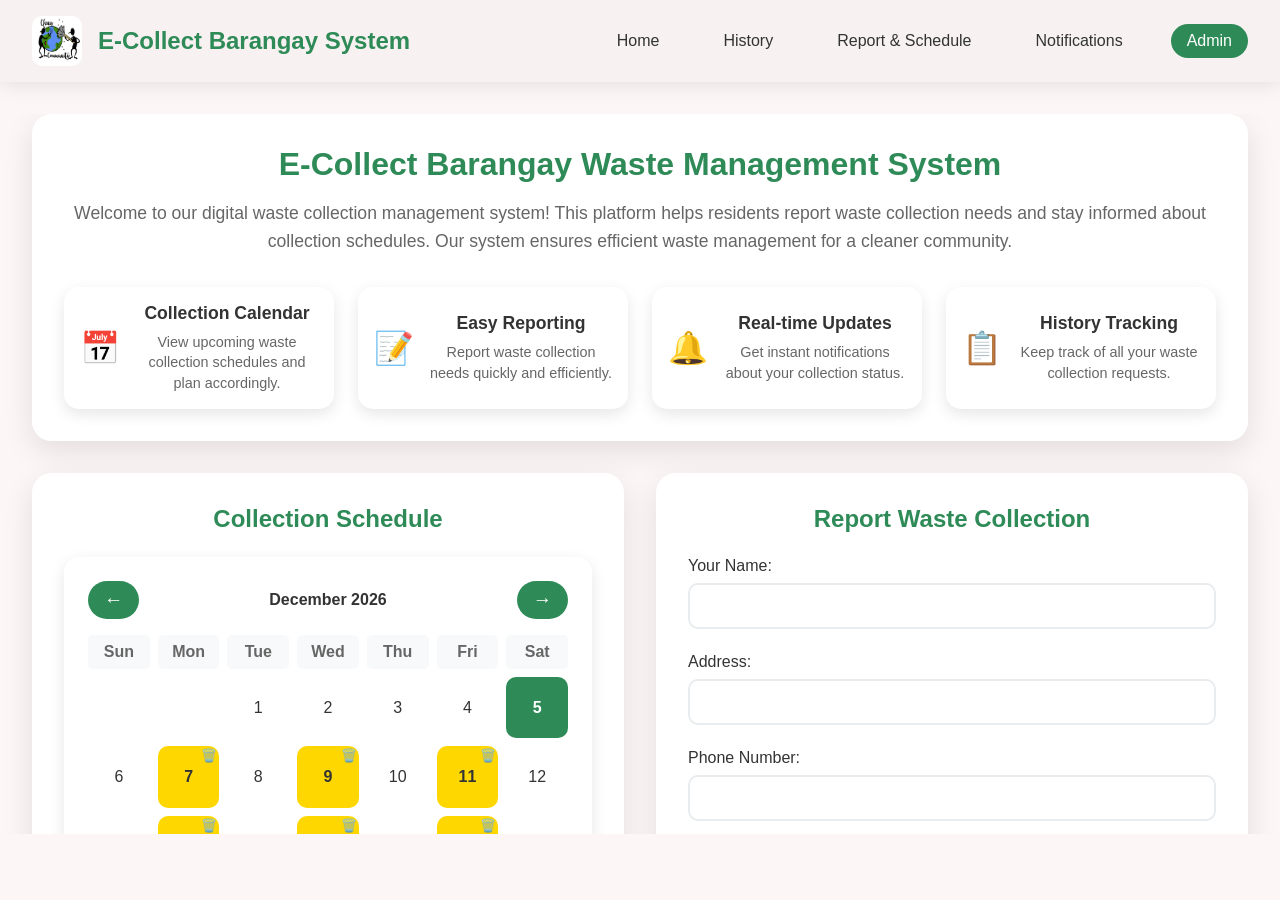
<file: index.html>
<!DOCTYPE html>
<html lang="en">
<head>
    <meta charset="UTF-8">
    <meta name="viewport" content="width=device-width, initial-scale=1.0">
    <title>E-Collect Barangay System</title>
    <link rel="stylesheet" href="style.css">
    <link rel="icon" type="image/x-icon" href="logo.webp">
</head>
<body>
    
    <nav class="navbar">
        <div class="nav-brand">
            <img src="logo.webp" alt="E-Collect Logo">
            <h1>E-Collect Barangay System</h1>
        </div>
        <div class="nav-links">
            <a href="#" onclick="showSection('main')"> Home</a>
            <a href="#" onclick="showSection('history')" id="navHistory"> History</a>
            <a href="#report" onclick="showSection('main'); setTimeout(()=>document.querySelector('.report-section')?.scrollIntoView({behavior:'smooth'}),0)"> Report & Schedule</a>
            <a href="#" onclick="showSection('notifications')"> Notifications</a>
            <a href="admin-dashboard.html" class="admin-link"> Admin</a>
        </div>
    </nav>


    <div class="main-container">
        
        <div class="system-description">
            <h2>E-Collect Barangay Waste Management System</h2>
            <p>Welcome to our digital waste collection management system! This platform helps residents report waste collection needs and stay informed about collection schedules. Our system ensures efficient waste management for a cleaner community.</p>
            
            <div class="description-features">
                <div class="feature-item">
                    <span class="feature-icon">📅</span>
                    <div>
                        <h4>Collection Calendar</h4>
                        <p>View upcoming waste collection schedules and plan accordingly.</p>
                    </div>
                </div>
                <div class="feature-item">
                    <span class="feature-icon">📝</span>
                    <div>
                        <h4>Easy Reporting</h4>
                        <p>Report waste collection needs quickly and efficiently.</p>
                    </div>
                </div>
                <div class="feature-item">
                    <span class="feature-icon">🔔</span>
                    <div>
                        <h4>Real-time Updates</h4>
                        <p>Get instant notifications about your collection status.</p>
                    </div>
                </div>
                <div class="feature-item">
                    <span class="feature-icon">📋</span>
                    <div>
                        <h4>History Tracking</h4>
                        <p>Keep track of all your waste collection requests.</p>
                    </div>
                </div>
            </div>
        </div>


        <div class="main-grid">
            
            <div class="calendar-section">
                <h3> Collection Schedule</h3>
                <div class="calendar-container">
                    <div class="calendar-header">
                        <button onclick="previousMonth()">←</button>
                        <h4 id="currentMonth"></h4>
                        <button onclick="nextMonth()">→</button>
                    </div>
                    <div class="calendar-grid" id="calendarGrid">
                        
                    </div>
                </div>
                <div class="schedule-info">
                    <h4> Upcoming Collections</h4>
                    <div id="upcomingCollections">
                       
                    </div>
                </div>
            </div>

       
            <div class="report-section">
                <h3> Report Waste Collection</h3>
                <div class="report-form">
                    <form id="wasteReportForm">
                        <div class="form-group">
                            <label for="residentName">Your Name:</label>
                            <input type="text" id="residentName" required>
                        </div>
                        <div class="form-group">
                            <label for="residentAddress">Address:</label>
                            <input type="text" id="residentAddress" required>
                        </div>
                        <div class="form-group">
                            <label for="residentPhone">Phone Number:</label>
                            <input type="tel" id="residentPhone" required>
                        </div>
                        <div class="form-group">
                            <label for="wasteType">Waste Type:</label>
                            <select id="wasteType" required>
                                <option value="">Select waste type</option>
                                <option value="biodegradable">Biodegradable</option>
                                <option value="non-biodegradable">Non-biodegradable</option>
                                <option value="recyclable">Recyclable</option>
                                <option value="hazardous">Hazardous</option>
                            </select>
                        </div>
                        <div class="form-group">
                            <label for="wasteDescription">Description:</label>
                            <textarea id="wasteDescription" rows="3" placeholder="Describe the waste that needs collection..."></textarea>
                        </div>
                        <div class="form-group">
                            <label for="urgency">Urgency Level:</label>
                            <select id="urgency" required>
                                <option value="low">Low - Can wait for regular schedule</option>
                                <option value="medium">Medium - Needs collection soon</option>
                                <option value="high">High - Urgent collection needed</option>
                            </select>
                        </div>
                        <button type="submit" class="btn-primary">Submit Report</button>
                    </form>
                </div>
            </div>
        </div>

        
        <div id="history" class="content-section">
            <h2>📋 Collection History</h2>
            <div class="history-filters">
                <input type="text" id="historySearch" placeholder="Search by your name or address..." onkeyup="filterHistory()">
                <select id="historyFilter" onchange="filterHistory()">
                    <option value="all">All Reports</option>
                    <option value="pending">Pending</option>
                    <option value="scheduled">Scheduled</option>
                    <option value="completed">Completed</option>
                </select>
            </div>
            <div id="historyList" class="history-list">
            
            </div>
        </div>

        <div id="notifications" class="content-section">
            <h2>🔔 Notifications</h2>
            <div style="display:flex; gap: 0.5rem; margin-bottom: 1rem; flex-wrap: wrap;">
                <button class="btn-small btn-danger" onclick="clearAllNotifications()">Clear all</button>
            </div>
            <div id="notificationsList" class="history-list">
            </div>
        </div>
    </div>

    <div id="notificationContainer" class="notification-container"></div>

    <script src="auth.js"></script>
    <script src="script.js"></script>
</body>
</html>
</file>
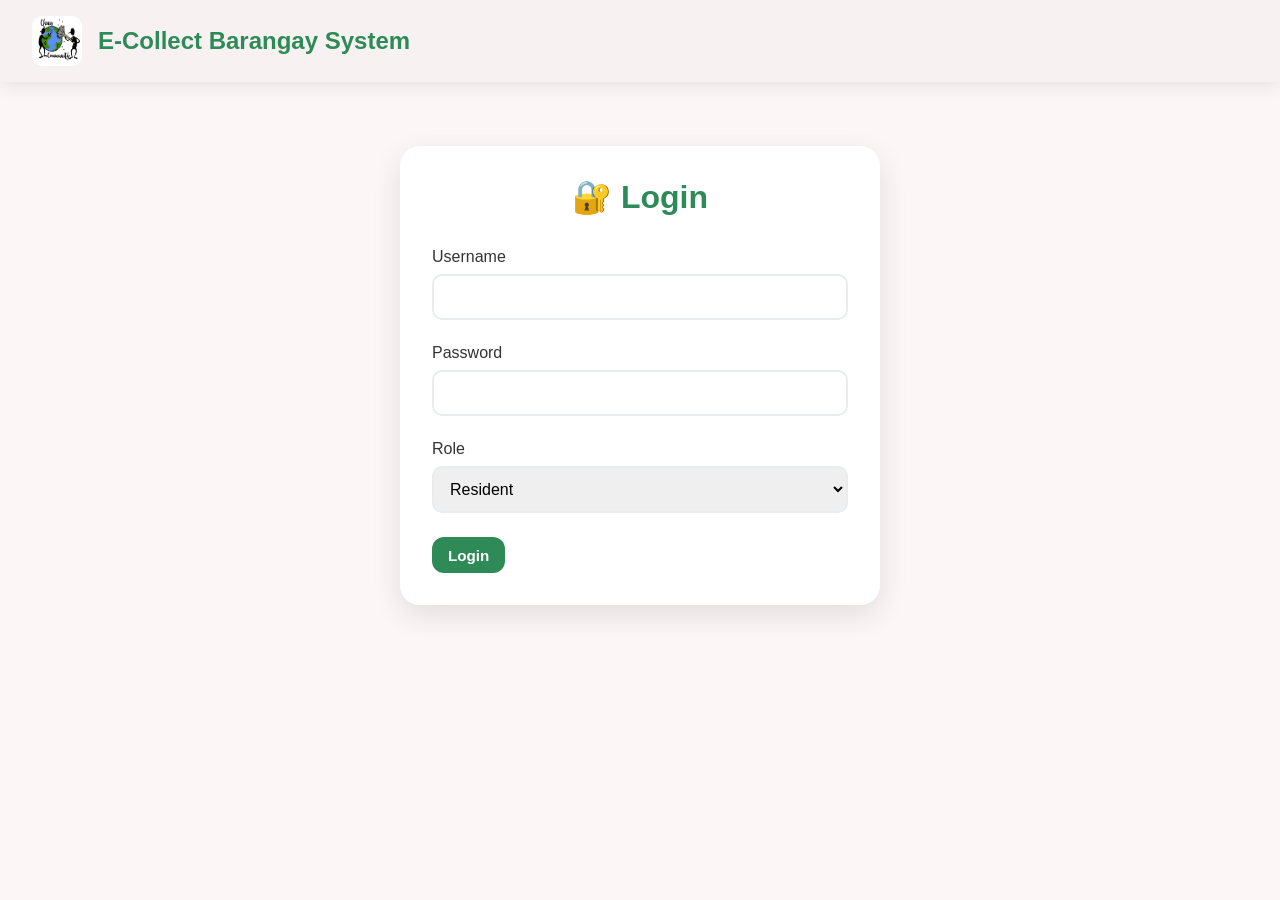
<file: admin-dashboard.html>
<!DOCTYPE html>
<html lang="en">
<head>
    <meta charset="UTF-8">
    <meta name="viewport" content="width=device-width, initial-scale=1.0">
    <title>E-Collect Admin Dashboard</title>
    <link rel="stylesheet" href="style.css">
    <link rel="icon" type="image/x-icon" href="logo.webp">
</head>
<body>
  
    <div class="admin-layout">
        
        <nav class="admin-sidebar" id="adminSidebar">
            <div class="admin-nav-brand">
                <img src="logo.webp" alt="E-Collect Logo">
                <h1>Admin Dashboard</h1>
                <button class="mobile-menu-toggle" onclick="toggleMobileMenu()">☰</button>
            </div>
            <div class="admin-nav-links" id="adminNavLinks">
                <a href="#" onclick="showAdminSection('dashboard')" class="active"> Dashboard</a>
                <a href="#" onclick="showAdminSection('reports')"> Reports</a>
                <a href="#" onclick="showAdminSection('schedule')"> Schedule</a>
                <a href="#" onclick="showAdminSection('history')"> History</a>
                <a href="#" onclick="showAdminSection('collectors')"> Collectors Personnel</a>
                <a href="index.html" class="back-link">User Page</a>
            </div>
        </nav>

      
        <div class="admin-content">
        
        <div id="admin-dashboard" class="admin-section active">
            <h2>📊 Admin Dashboard</h2>
            
            
            <div class="stats-grid">
                <div class="stat-card">
                    <div class="stat-icon">📝</div>
                    <div class="stat-content">
                        <div class="stat-number" id="totalReports">0</div>
                        <div class="stat-label">Total Reports</div>
                    </div>
                </div>
                <div class="stat-card">
                    <div class="stat-icon">⏳</div>
                    <div class="stat-content">
                        <div class="stat-number" id="pendingReports">0</div>
                        <div class="stat-label">Pending Reports</div>
                    </div>
                </div>
                <div class="stat-card">
                    <div class="stat-icon">📅</div>
                    <div class="stat-content">
                        <div class="stat-number" id="scheduledCollections">0</div>
                        <div class="stat-label">Scheduled</div>
                    </div>
                </div>
                <div class="stat-card">
                    <div class="stat-icon">✅</div>
                    <div class="stat-content">
                        <div class="stat-number" id="completedCollections">0</div>
                        <div class="stat-label">Completed</div>
                    </div>
                </div>
            </div>

            
            <div class="activity-section">
                <h3>🔔 Recent Activity</h3>
                <div id="recentActivity" class="activity-list">
                  
                </div>
            </div>

            
            <div class="quick-actions">
                <h3>⚡ Quick Actions</h3>
                <div class="action-buttons">
                    <button class="btn-primary" onclick="showAdminSection('reports')">View All Reports</button>
                    <button class="btn-secondary" onclick="openScheduleModal()">Add Collection Schedule</button>
                    <button class="btn-warning" onclick="openNotificationModal()">Send Notification</button>
                </div>
            </div>
        </div>

        
        <div id="admin-reports" class="admin-section">
            <h2>📝 Waste Collection Reports</h2>
            
            <div class="section-controls">
                <input type="text" id="reportSearch" placeholder="Search reports..." onkeyup="filterReports()">
                <select id="reportFilter" onchange="filterReports()">
                    <option value="all">All Reports</option>
                    <option value="pending">Pending</option>
                    <option value="scheduled">Scheduled</option>
                    <option value="completed">Completed</option>
                </select>
                <button class="btn-primary" onclick="refreshReports()">Refresh</button>
            </div>

            <div id="reportsList" class="reports-list">
                
            </div>
        </div>

        
        <div id="admin-schedule" class="admin-section">
            <h2>📅 Collection Schedule</h2>
            
            <div class="section-controls">
                <button class="btn-primary" onclick="openScheduleModal()">Add Schedule</button>
                <button class="btn-secondary" onclick="refreshSchedule()">Refresh</button>
                <button class="btn-warning" onclick="deleteSchedulesByDate()">Delete by Date</button>
                <button class="btn-danger" onclick="bulkDeleteSchedules()">Delete All</button>
            
            </div>

            <div id="scheduleList" class="schedule-list">
                
            </div>
        </div>

        
        <div id="admin-history" class="admin-section">
            <h2>📋 Collection History</h2>
            
            <div class="section-controls">
                <input type="text" id="historySearch" placeholder="Search history..." onkeyup="filterHistory()">
                <select id="historyFilter" onchange="filterHistory()">
                    <option value="all">All Collections</option>
                    <option value="completed">Completed</option>
                    <option value="cancelled">Cancelled</option>
                </select>
                <button class="btn-primary" onclick="exportHistory()">Export History</button>
            </div>

            <div id="historyList" class="history-list">
               
            </div>
        </div>

        <!-- Collectors Section -->
        <div id="admin-collectors" class="admin-section">
            <h2>👷 Collectors Personnel</h2>
            <div class="reports-list">
                <div class="report-card"><div class="report-title">Jayvee</div></div>
                <div class="report-card"><div class="report-title">Rowen</div></div>
                <div class="report-card"><div class="report-title">Dan</div></div>
                <div class="report-card"><div class="report-title">Jesler</div></div>
                <div class="report-card"><div class="report-title">Elliajah</div></div>
            </div>
        </div>
    </div>

    <div id="scheduleModal" class="modal">
        <div class="modal-content">
            <span class="close" onclick="closeModal('scheduleModal')">&times;</span>
            <h2>📅 Add Collection Schedule</h2>
            <form id="scheduleForm">
                <div class="form-group">
                    <label for="scheduleDate">Collection Date:</label>
                    <input type="date" id="scheduleDate" required>
                </div>
                <div class="form-group">
                    <label for="scheduleTime">Collection Time:</label>
                    <input type="time" id="scheduleTime" required>
                </div>
                <div class="form-group">
                    <label for="scheduleType">Collection Type:</label>
                    <select id="scheduleType" required>
                        <option value="Regular Collection">Regular Collection</option>
                        <option value="Special Collection">Special Collection</option>
                        <option value="Emergency Collection">Emergency Collection</option>
                    </select>
                </div>
                <div class="form-group">
                    <label for="scheduleAreas">Areas to Cover:</label>
                    <textarea id="scheduleAreas" rows="3" placeholder="Enter areas separated by commas (e.g., Purok 1, Purok 2, Purok 3)"></textarea>
                </div>
                <div class="form-group">
                    <label for="scheduleNotes">Notes:</label>
                    <textarea id="scheduleNotes" rows="3" placeholder="Additional notes for the collection..."></textarea>
                </div>
                <button type="submit" class="btn-primary">Add Schedule</button>
            </form>
        </div>
    </div>

  
    <div id="notificationModal" class="modal">
        <div class="modal-content">
            <span class="close" onclick="closeModal('notificationModal')">&times;</span>
            <h2>📢 Send Notification</h2>
            <form id="notificationForm">
                <div class="form-group">
                    <label for="notificationTitle">Title:</label>
                    <input type="text" id="notificationTitle" required>
                </div>
                <div class="form-group">
                    <label for="notificationMessage">Message:</label>
                    <textarea id="notificationMessage" rows="4" required></textarea>
                </div>
                <div class="form-group">
                    <label for="notificationType">Type:</label>
                    <select id="notificationType" required>
                        <option value="info">Information</option>
                        <option value="warning">Warning</option>
                        <option value="success">Success</option>
                    </select>
                </div>
                <button type="submit" class="btn-primary">Send Notification</button>
            </form>
        </div>
    </div>

    
    <div id="scheduleReportModal" class="modal">
        <div class="modal-content">
            <span class="close" onclick="closeModal('scheduleReportModal')">&times;</span>
            <h2>📅 Schedule Collection</h2>
            <form id="scheduleReportForm">
                <input type="hidden" id="scheduleReportId">
                <div class="form-group">
                    <label for="collectorName">Collector Name:</label>
                    <select id="collectorName" required>
                        <option value="">Select collector</option>
                        <option value="Jayvee">Jayvee</option>
                        <option value="Rowen">Rowen</option>
                        <option value="Dan">Dan</option>
                        <option value="Jesler">Jesler</option>
                        <option value="Elliajah">Elliajah</option>
                    </select>
                </div>
                <div class="form-group">
                    <label for="scheduledDay">Scheduled Day (Current month/year):</label>
                    <input type="number" id="scheduledDay" min="1" max="31" placeholder="1-31" required>
                </div>
                <button type="submit" class="btn-primary">Schedule</button>
            </form>
        </div>
    </div>

    <!-- Report Details Modal -->
    <div id="reportDetailsModal" class="modal">
        <div class="modal-content">
            <span class="close" onclick="closeModal('reportDetailsModal')">&times;</span>
            <h2>📝 Report Details</h2>
            <div id="reportDetailsContent"></div>
        </div>
    </div>

        </div>
    </div>

    <!-- Notification Container -->
    <div id="adminNotificationContainer" class="notification-container"></div>

    <script src="auth.js"></script>
    <script>window.Auth && Auth.guardAdmin && Auth.guardAdmin();</script>
    <script src="admin-script.js"></script>
</body>
</html>
</file>
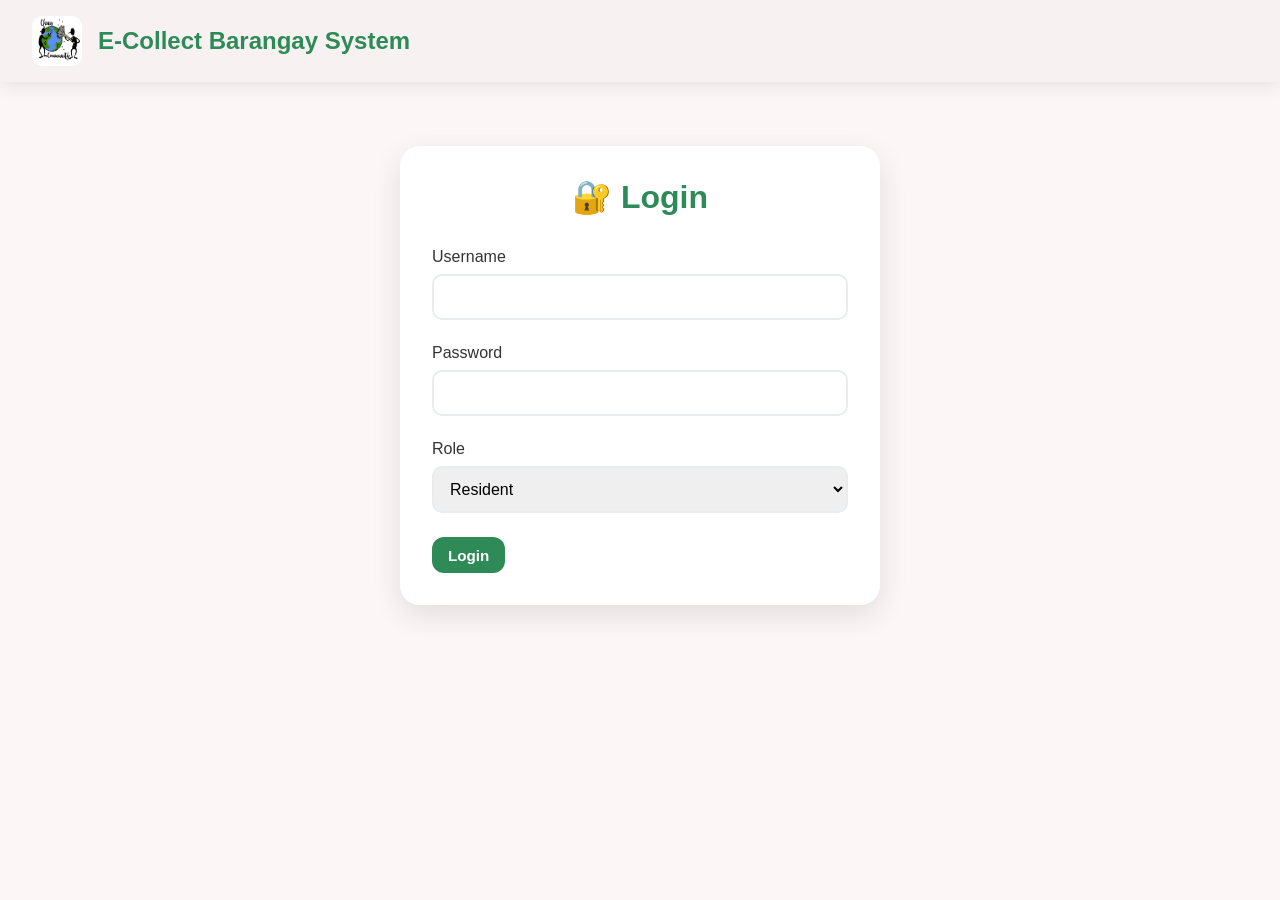
<file: login.html>
<!DOCTYPE html>
<html lang="en">
<head>
    <meta charset="UTF-8">
    <meta name="viewport" content="width=device-width, initial-scale=1.0">
    <title>E-Collect Login</title>
    <link rel="stylesheet" href="style.css">
    <link rel="icon" type="image/x-icon" href="logo.webp">
</head>
<body>
    <nav class="navbar">
        <div class="nav-brand">
            <img src="logo.webp" alt="E-Collect Logo">
            <h1>E-Collect Barangay System</h1>
        </div>
    </nav>

    <div class="main-container">
        <div class="content-section active" style="max-width:480px;margin:2rem auto;">
            <h2>🔐 Login</h2>
            <form id="loginForm" class="report-form">
                <div class="form-group">
                    <label for="loginUsername">Username</label>
                    <input id="loginUsername" type="text" required>
                </div>
                <div class="form-group">
                    <label for="loginPassword">Password</label>
                    <input id="loginPassword" type="password" required>
                </div>
                <div class="form-group">
                    <label for="loginRole">Role</label>
                    <select id="loginRole" required>
                        <option value="resident">Resident</option>
                        <option value="admin">Admin</option>
                    </select>
                </div>
                <button type="submit" class="btn-primary">Login</button>
            </form>
        </div>
    </div>

    <div id="notificationContainer" class="notification-container"></div>
    <script src="auth.js"></script>
    <script>
        document.getElementById('loginForm').addEventListener('submit', function(e){
            e.preventDefault();
            const username = document.getElementById('loginUsername').value.trim();
            const password = document.getElementById('loginPassword').value; // demo only
            const role = document.getElementById('loginRole').value;
            window.Auth.login({ username, role });
        });
    </script>
</body>
</html>
</file>
<file: style.css>
/* Reset and Base Styles */
* {
    margin: 0;
    padding: 0;
    box-sizing: border-box;
}

body {
    font-family: 'Segoe UI', Tahoma, Geneva, Verdana, sans-serif;
    background: rgba(252, 246, 246, 0.95);
    min-height: 100vh;
    color: #333;
}

/* Navigation */
.navbar {
    background: rgba(247, 241, 241, 0.95);
    backdrop-filter: blur(10px);
    padding: 1rem 2rem;
    display: flex;
    justify-content: space-between;
    align-items: center;
    box-shadow: 0 2px 20px rgba(0, 0, 0, 0.1);
    position: sticky;
    top: 0;
    z-index: 1000;
}

.nav-brand {
    display: flex;
    align-items: center;
    gap: 1rem;
}

.nav-brand img {
    width: 50px;
    height: 50px;
    border-radius: 10px;
}

.nav-brand h1 {
    color: #2E8B57;
    font-size: 1.5rem;
}

.nav-links {
    display: flex;
    gap: 2rem;
}

.nav-links a {
    text-decoration: none;
    color: #333;
    font-weight: 500;
    padding: 0.5rem 1rem;
    border-radius: 25px;
    transition: all 0.3s ease;
}

.nav-links a:hover {
    background: #2E8B57;
    color: white;
    transform: translateY(-2px);
}

.admin-link {
    background: #2E8B57;
    color: white !important;
}

.admin-link:hover {
    background: #228B22 !important;
}

/* Main Container */
.main-container {
    max-width: 1400px;
    margin: 2rem auto;
    padding: 0 2rem;
    max-height: 80vh;
    overflow-y: auto;
}

/* System Description */
.system-description {
    background: rgba(255, 255, 255, 0.95);
    border-radius: 20px;
    padding: 2rem;
    box-shadow: 0 10px 30px rgba(0, 0, 0, 0.1);
    backdrop-filter: blur(10px);
    margin-bottom: 2rem;
    text-align: center;
}

.system-description h2 {
    color: #2E8B57;
    margin-bottom: 1rem;
    font-size: 2rem;
}

.system-description p {
    color: #666;
    font-size: 1.1rem;
    margin-bottom: 2rem;
    line-height: 1.6;
}

.description-features {
    display: grid;
    grid-template-columns: repeat(auto-fit, minmax(250px, 1fr));
    gap: 1.5rem;
    margin-top: 2rem;
}

.feature-item {
    display: flex;
    align-items: center;
    gap: 1rem;
    padding: 1rem;
    background: white;
    border-radius: 15px;
    box-shadow: 0 5px 15px rgba(0, 0, 0, 0.1);
    transition: all 0.3s ease;
}

.feature-item:hover {
    transform: translateY(-2px);
    box-shadow: 0 8px 25px rgba(0, 0, 0, 0.15);
}

.feature-icon {
    font-size: 2rem;
    color: #2E8B57;
}

.feature-item h4 {
    color: #333;
    margin-bottom: 0.5rem;
    font-size: 1.1rem;
}

.feature-item p {
    color: #666;
    font-size: 0.9rem;
    margin: 0;
    line-height: 1.4;
}

/* Main Grid Layout */
.main-grid {
    display: grid;
    grid-template-columns: 1fr 1fr;
    gap: 2rem;
    margin-bottom: 2rem;
}

.calendar-section,
.report-section {
    background: rgba(255, 255, 255, 0.95);
    border-radius: 20px;
    padding: 2rem;
    box-shadow: 0 10px 30px rgba(0, 0, 0, 0.1);
    backdrop-filter: blur(10px);
    max-height: 70vh;
    overflow-y: auto;
}

.calendar-section h3,
.report-section h3 {
    color: #2E8B57;
    margin-bottom: 1.5rem;
    font-size: 1.5rem;
    text-align: center;
}

.content-section {
    display: none;
    background: rgba(255, 255, 255, 0.95);
    border-radius: 20px;
    padding: 2rem;
    box-shadow: 0 10px 30px rgba(0, 0, 0, 0.1);
    backdrop-filter: blur(10px);
    max-height: 70vh;
    overflow-y: auto;
}

.content-section.active {
    display: block;
}

.content-section h2 {
    color: #2E8B57;
    margin-bottom: 2rem;
    font-size: 2rem;
    text-align: center;
}

/* Calendar Styles */
.calendar-container {
    background: white;
    border-radius: 15px;
    padding: 1.5rem;
    box-shadow: 0 5px 15px rgba(0, 0, 0, 0.1);
    margin-bottom: 2rem;
}

.calendar-header {
    display: flex;
    justify-content: space-between;
    align-items: center;
    margin-bottom: 1rem;
}

.calendar-header button {
    background: #2E8B57;
    color: white;
    border: none;
    padding: 0.5rem 1rem;
    border-radius: 25px;
    cursor: pointer;
    font-size: 1.2rem;
    transition: all 0.3s ease;
}

.calendar-header button:hover {
    background: #228B22;
    transform: scale(1.05);
}

.calendar-header h3 {
    color: #333;
    font-size: 1.5rem;
}

.calendar-grid {
    display: grid;
    grid-template-columns: repeat(7, 1fr);
    gap: 0.5rem;
    margin-top: 1rem;
}

.calendar-day {
    aspect-ratio: 1;
    display: flex;
    align-items: center;
    justify-content: center;
    border-radius: 10px;
    cursor: pointer;
    transition: all 0.3s ease;
    position: relative;
    font-weight: 500;
}

.calendar-day:hover {
    background: #e8f5e8;
    transform: scale(1.05);
}

.calendar-day.today {
    background: #2E8B57;
    color: white;
    font-weight: bold;
}

.calendar-day.has-collection {
    background: #FFD700;
    color: #333;
    font-weight: bold;
}

.calendar-day.has-collection::after {
    content: '🗑️';
    position: absolute;
    top: 2px;
    right: 2px;
    font-size: 0.8rem;
}

.calendar-day.other-month {
    color: #ccc;
}

.day-header {
    text-align: center;
    font-weight: bold;
    color: #666;
    padding: 0.5rem;
    background: #f8f9fa;
    border-radius: 5px;
}

/* Schedule Info */
.schedule-info {
    background: white;
    border-radius: 15px;
    padding: 1.5rem;
    box-shadow: 0 5px 15px rgba(0, 0, 0, 0.1);
}

.schedule-info h3 {
    color: #2E8B57;
    margin-bottom: 1rem;
}

.upcoming-item {
    background: #f8f9fa;
    border-left: 4px solid #2E8B57;
    padding: 1rem;
    margin-bottom: 0.5rem;
    border-radius: 0 10px 10px 0;
    display: flex;
    justify-content: space-between;
    align-items: center;
}

.upcoming-date {
    font-weight: bold;
    color: #2E8B57;
}

.upcoming-type {
    color: #666;
    font-size: 0.9rem;
}

/* Form Styles */
.report-form {
    max-width: 600px;
    margin: 0 auto;
}

.form-group {
    margin-bottom: 1.5rem;
}

.form-group label {
    display: block;
    margin-bottom: 0.5rem;
    font-weight: 500;
    color: #333;
}

.form-group input,
.form-group select,
.form-group textarea {
    width: 100%;
    padding: 0.75rem;
    border: 2px solid #e9ecef;
    border-radius: 10px;
    font-size: 1rem;
    transition: all 0.3s ease;
}

.form-group input:focus,
.form-group select:focus,
.form-group textarea:focus {
    outline: none;
    border-color: #2E8B57;
    box-shadow: 0 0 0 3px rgba(46, 139, 87, 0.1);
}

.btn-primary {
    background: #2E8B57;
    color: white;
    border: none;
    padding: 0.6rem 1rem;
    border-radius: 12px;
    font-size: 0.95rem;
    font-weight: 600;
    cursor: pointer;
    transition: all 0.3s ease;
    width: auto;
    display: inline-flex;
    align-items: center;
    justify-content: center;
    gap: 0.4rem;
}

.btn-primary:hover {
    background: #228B22;
    transform: translateY(-1px);
    box-shadow: 0 4px 10px rgba(46, 139, 87, 0.25);
}

/* Additional admin button styles for consistency */
.btn-secondary,
.btn-success,
.btn-warning,
.btn-danger {
    color: white;
    border: none;
    padding: 0.6rem 1rem;
    border-radius: 12px;
    font-size: 0.95rem;
    font-weight: 600;
    cursor: pointer;
    transition: all 0.3s ease;
    width: auto;
    display: inline-flex;
    align-items: center;
    justify-content: center;
    gap: 0.4rem;
}

.btn-secondary { background: #6C757D; }
.btn-secondary:hover { background: #5a6268; transform: translateY(-1px); box-shadow: 0 4px 10px rgba(108, 117, 125, 0.25); }

.btn-success { background: #28A745; }
.btn-success:hover { background: #218838; transform: translateY(-1px); box-shadow: 0 4px 10px rgba(40, 167, 69, 0.25); }

.btn-warning { background: #FFC107; color: #000; }
.btn-warning:hover { background: #e0a800; transform: translateY(-1px); box-shadow: 0 4px 10px rgba(255, 193, 7, 0.35); }

.btn-danger { background: #DC3545; }
.btn-danger:hover { background: #c82333; transform: translateY(-1px); box-shadow: 0 4px 10px rgba(220, 53, 69, 0.25); }

/* History Styles */
.history-filters {
    display: flex;
    gap: 1rem;
    margin-bottom: 2rem;
    flex-wrap: wrap;
}

.history-filters input,
.history-filters select {
    flex: 1;
    min-width: 200px;
    padding: 0.75rem;
    border: 2px solid #e9ecef;
    border-radius: 10px;
    font-size: 1rem;
}

.history-list {
    display: grid;
    gap: 1rem;
}

.history-item {
    background: white;
    border-radius: 15px;
    padding: 1.5rem;
    box-shadow: 0 5px 15px rgba(0, 0, 0, 0.1);
    border-left: 4px solid #2E8B57;
    transition: all 0.3s ease;
}

.history-item:hover {
    transform: translateY(-2px);
    box-shadow: 0 8px 25px rgba(0, 0, 0, 0.15);
}

.history-item.pending {
    border-left-color: #FFA500;
}

.history-item.scheduled {
    border-left-color: #007BFF;
}

.history-item.completed {
    border-left-color: #28A745;
}

.history-header {
    display: flex;
    justify-content: space-between;
    align-items: center;
    margin-bottom: 1rem;
}

.history-title {
    font-weight: bold;
    color: #333;
    font-size: 1.1rem;
}

.history-status {
    padding: 0.25rem 0.75rem;
    border-radius: 15px;
    font-size: 0.8rem;
    font-weight: bold;
    text-transform: uppercase;
}

.history-status.pending {
    background: #FFF3CD;
    color: #856404;
}

.history-status.scheduled {
    background: #D1ECF1;
    color: #0C5460;
}

.history-status.completed {
    background: #D4EDDA;
    color: #155724;
}

.history-details {
    display: grid;
    grid-template-columns: repeat(auto-fit, minmax(200px, 1fr));
    gap: 1rem;
    margin-bottom: 1rem;
}

.history-detail {
    display: flex;
    flex-direction: column;
}

.history-label {
    font-size: 0.8rem;
    color: #666;
    font-weight: 500;
    margin-bottom: 0.25rem;
}

.history-value {
    color: #333;
    font-weight: 500;
}

/* Notifications */
.notification-container {
    position: fixed;
    top: 20px;
    right: 20px;
    z-index: 10000;
    max-width: 400px;
}

.notification {
    background: white;
    border-radius: 10px;
    padding: 1rem;
    margin-bottom: 0.5rem;
    box-shadow: 0 5px 15px rgba(0, 0, 0, 0.2);
    border-left: 4px solid #2E8B57;
    animation: slideInRight 0.3s ease;
    display: flex;
    align-items: center;
    gap: 1rem;
}

.notification.success {
    border-left-color: #28A745;
}

.notification.warning {
    border-left-color: #FFC107;
}

.notification.error {
    border-left-color: #DC3545;
}

.notification-icon {
    font-size: 1.5rem;
}

.notification-content {
    flex: 1;
}

.notification-title {
    font-weight: bold;
    color: #333;
    margin-bottom: 0.25rem;
}

.notification-message {
    color: #666;
    font-size: 0.9rem;
}

.notification-close {
    background: none;
    border: none;
    font-size: 1.2rem;
    cursor: pointer;
    color: #999;
    padding: 0.25rem;
}

.notification-close:hover {
    color: #333;
}

@keyframes slideInRight {
    from {
        transform: translateX(100%);
        opacity: 0;
    }
    to {
        transform: translateX(0);
        opacity: 1;
    }
}

/* Responsive Design */
@media (max-width: 768px) {
    .navbar {
        flex-direction: column;
        gap: 1rem;
        padding: 1rem;
    }
    
    .nav-links {
        flex-wrap: wrap;
        justify-content: center;
        gap: 1rem;
    }
    
    .main-container {
        padding: 0 1rem;
        max-height: 85vh;
    }
    
    .main-grid {
        grid-template-columns: 1fr;
        gap: 1rem;
    }
    
    .calendar-section,
    .report-section {
        max-height: 60vh;
        padding: 1.5rem;
    }
    
    .content-section {
        padding: 1.5rem;
        max-height: 60vh;
    }
    
    .description-features {
        grid-template-columns: 1fr;
    }
    
    .feature-item {
        flex-direction: column;
        text-align: center;
    }
    
    .calendar-grid {
        gap: 0.25rem;
    }
    
    .calendar-day {
        font-size: 0.8rem;
    }
    
    .history-filters {
        flex-direction: column;
    }
    
    .history-filters input,
    .history-filters select {
        min-width: auto;
    }
    
    .history-details {
        grid-template-columns: 1fr;
    }
    
    .notification-container {
        left: 20px;
        right: 20px;
        max-width: none;
    }
}

@media (max-width: 480px) {
    .nav-brand h1 {
        font-size: 1.2rem;
    }
    
    .content-section h2 {
        font-size: 1.5rem;
    }
    
    .calendar-header {
        flex-direction: column;
        gap: 1rem;
    }
    
    .calendar-header button {
        padding: 0.75rem 1.5rem;
    }
}

/* Admin Dashboard Styles */
.admin-layout {
    display: flex;
    min-height: 100vh;
    background: rgba(252, 246, 246, 0.95);
}

.admin-sidebar {
    width: 280px;
    background: rgba(255, 255, 255, 0.95);
    backdrop-filter: blur(10px);
    box-shadow: 2px 0 20px rgba(0, 0, 0, 0.1);
    display: flex;
    flex-direction: column;
    position: fixed;
    height: 100vh;
    left: 0;
    top: 0;
    z-index: 1000;
    overflow-y: auto;
}

.admin-nav-brand {
    display: flex;
    align-items: center;
    gap: 1rem;
    padding: 2rem 1.5rem;
    border-bottom: 1px solid #e9ecef;
}

.admin-nav-brand img {
    width: 50px;
    height: 50px;
    border-radius: 10px;
}

.admin-nav-brand h1 {
    color: #2E8B57;
    font-size: 1.3rem;
    margin: 0;
    flex: 1;
}

.mobile-menu-toggle {
    display: none;
    background: none;
    border: none;
    font-size: 1.5rem;
    cursor: pointer;
    color: #2E8B57;
    padding: 0.5rem;
    border-radius: 5px;
    transition: all 0.3s ease;
}

.mobile-menu-toggle:hover {
    background: rgba(46, 139, 87, 0.1);
}

.admin-nav-links {
    display: flex;
    flex-direction: column;
    padding: 1rem 0;
    gap: 0.5rem;
}

.admin-nav-links a {
    text-decoration: none;
    color: #333;
    font-weight: 500;
    padding: 1rem 1.5rem;
    transition: all 0.3s ease;
    border-left: 4px solid transparent;
    display: flex;
    align-items: center;
    gap: 0.75rem;
}

.admin-nav-links a:hover {
    background: rgba(46, 139, 87, 0.1);
    color: #2E8B57;
    border-left-color: #2E8B57;
}

.admin-nav-links a.active {
    background: rgba(46, 139, 87, 0.15);
    color: #2E8B57;
    border-left-color: #2E8B57;
    font-weight: 600;
}

.admin-nav-links .back-link {
    margin-top: 2rem;
    border-top: 1px solid #e9ecef;
    padding-top: 1rem;
    color: #666;
}

.admin-nav-links .back-link:hover {
    background: rgba(255, 193, 7, 0.1);
    color: #FFC107;
    border-left-color: #FFC107;
}

.admin-content {
    flex: 1;
    margin-left: 280px;
    padding: 2rem;
    max-height: 100vh;
    overflow-y: auto;
}

.admin-section {
    display: none;
    background: rgba(255, 255, 255, 0.95);
    border-radius: 20px;
    padding: 2rem;
    box-shadow: 0 10px 30px rgba(0, 0, 0, 0.1);
    backdrop-filter: blur(10px);
}

.admin-section.active {
    display: block;
}

.admin-section h2 {
    color: #2E8B57;
    margin-bottom: 2rem;
    font-size: 2rem;
    text-align: center;
}

/* Admin Stats Grid */
.stats-grid {
    display: grid;
    grid-template-columns: repeat(auto-fit, minmax(200px, 1fr));
    gap: 1.5rem;
    margin-bottom: 2rem;
}

.stat-card {
    background: white;
    border-radius: 15px;
    padding: 1.5rem;
    box-shadow: 0 5px 15px rgba(0, 0, 0, 0.1);
    display: flex;
    align-items: center;
    gap: 1rem;
    transition: all 0.3s ease;
}

.stat-card:hover {
    transform: translateY(-2px);
    box-shadow: 0 8px 25px rgba(0, 0, 0, 0.15);
}

.stat-icon {
    font-size: 2.5rem;
    color: #2E8B57;
}

.stat-content {
    flex: 1;
}

.stat-number {
    font-size: 2rem;
    font-weight: bold;
    color: #333;
    margin-bottom: 0.25rem;
}

.stat-label {
    color: #666;
    font-size: 0.9rem;
    font-weight: 500;
}

/* Activity Section */
.activity-section {
    background: white;
    border-radius: 15px;
    padding: 1.5rem;
    box-shadow: 0 5px 15px rgba(0, 0, 0, 0.1);
    margin-bottom: 2rem;
}

.activity-section h3 {
    color: #2E8B57;
    margin-bottom: 1rem;
}

.activity-list {
    max-height: 300px;
    overflow-y: auto;
}

.activity-item {
    display: flex;
    align-items: center;
    gap: 1rem;
    padding: 1rem;
    border-bottom: 1px solid #eee;
    transition: all 0.3s ease;
}

.activity-item:hover {
    background: #f8f9fa;
}

.activity-item:last-child {
    border-bottom: none;
}

.activity-icon {
    font-size: 1.5rem;
    width: 40px;
    text-align: center;
}

.activity-content {
    flex: 1;
}

.activity-title {
    font-weight: 500;
    color: #333;
    margin-bottom: 0.25rem;
}

.activity-time {
    color: #666;
    font-size: 0.8rem;
}

.activity-status {
    padding: 0.25rem 0.75rem;
    border-radius: 15px;
    font-size: 0.7rem;
    font-weight: bold;
    text-transform: uppercase;
}

.activity-status.pending {
    background: #FFF3CD;
    color: #856404;
}

.activity-status.scheduled {
    background: #D1ECF1;
    color: #0C5460;
}

.activity-status.completed {
    background: #D4EDDA;
    color: #155724;
}

/* Quick Actions */
.quick-actions {
    background: white;
    border-radius: 15px;
    padding: 1.5rem;
    box-shadow: 0 5px 15px rgba(0, 0, 0, 0.1);
}

.quick-actions h3 {
    color: #2E8B57;
    margin-bottom: 1rem;
}

.action-buttons {
    display: flex;
    gap: 1rem;
    flex-wrap: wrap;
}

/* Section Controls */
.section-controls {
    display: flex;
    gap: 1rem;
    margin-bottom: 2rem;
    align-items: center;
    flex-wrap: wrap;
}

.section-controls input,
.section-controls select {
    padding: 0.75rem;
    border: 2px solid #e9ecef;
    border-radius: 10px;
    font-size: 1rem;
    transition: all 0.3s ease;
}

.section-controls input:focus,
.section-controls select:focus {
    outline: none;
    border-color: #2E8B57;
    box-shadow: 0 0 0 3px rgba(46, 139, 87, 0.1);
}

/* Report Cards */
.reports-list,
.schedule-list,
.history-list {
    display: grid;
    gap: 1rem;
}

.report-card,
.schedule-card,
.history-card {
    background: white;
    border-radius: 15px;
    padding: 1.5rem;
    box-shadow: 0 5px 15px rgba(0, 0, 0, 0.1);
    border-left: 4px solid #2E8B57;
    transition: all 0.3s ease;
}

.report-card:hover,
.schedule-card:hover,
.history-card:hover {
    transform: translateY(-2px);
    box-shadow: 0 8px 25px rgba(0, 0, 0, 0.15);
}

.report-card.pending {
    border-left-color: #FFA500;
}

.report-card.scheduled {
    border-left-color: #007BFF;
}

.report-card.completed {
    border-left-color: #28A745;
}

.report-header,
.schedule-header,
.history-header {
    display: flex;
    justify-content: space-between;
    align-items: center;
    margin-bottom: 1rem;
}

.report-title,
.schedule-title,
.history-title {
    font-weight: bold;
    color: #333;
    font-size: 1.1rem;
}

.report-status,
.schedule-status {
    padding: 0.25rem 0.75rem;
    border-radius: 15px;
    font-size: 0.8rem;
    font-weight: bold;
    text-transform: uppercase;
}

.report-status.pending,
.schedule-status.pending {
    background: #FFF3CD;
    color: #856404;
}

.report-status.scheduled,
.schedule-status.scheduled {
    background: #D1ECF1;
    color: #0C5460;
}

.report-status.completed,
.schedule-status.completed {
    background: #D4EDDA;
    color: #155724;
}

.report-details,
.schedule-details,
.history-details {
    display: grid;
    grid-template-columns: repeat(auto-fit, minmax(200px, 1fr));
    gap: 0.5rem;
    margin-bottom: 1rem;
}

.report-detail,
.schedule-detail,
.history-detail {
    font-size: 0.9rem;
    color: #666;
}

.report-description {
    background: #f8f9fa;
    padding: 1rem;
    border-radius: 10px;
    margin-bottom: 1rem;
    font-size: 0.9rem;
    color: #666;
}

.report-actions,
.schedule-actions {
    display: flex;
    gap: 0.5rem;
    flex-wrap: wrap;
}

.btn-small {
    padding: 0.5rem 1rem;
    border: none;
    border-radius: 20px;
    font-size: 0.8rem;
    font-weight: 500;
    cursor: pointer;
    transition: all 0.3s ease;
}

.btn-small:hover {
    transform: translateY(-1px);
    box-shadow: 0 2px 5px rgba(0, 0, 0, 0.2);
}

.btn-small.btn-primary {
    background: #2E8B57;
    color: white;
}

.btn-small.btn-secondary {
    background: #6C757D;
    color: white;
}

.btn-small.btn-success {
    background: #28A745;
    color: white;
}

.btn-small.btn-danger {
    background: #DC3545;
    color: white;
}

.btn-small.btn-warning {
    background: #FFC107;
    color: #000;
}


.modal {
    display: none;
    position: fixed;
    z-index: 10000;
    left: 0;
    top: 0;
    width: 100%;
    height: 100%;
    background-color: rgba(0, 0, 0, 0.5);
    backdrop-filter: blur(5px);
}

.modal-content {
    background-color: white;
    margin: 5% auto;
    padding: 2rem;
    border-radius: 20px;
    width: 90%;
    max-width: 600px;
    position: relative;
    animation: modalSlideIn 0.3s ease;
    box-shadow: 0 20px 40px rgba(0, 0, 0, 0.2);
}

@keyframes modalSlideIn {
    from {
        opacity: 0;
        transform: translateY(-50px);
    }
    to {
        opacity: 1;
        transform: translateY(0);
    }
}

.close {
    color: #aaa;
    float: right;
    font-size: 28px;
    font-weight: bold;
    cursor: pointer;
    position: absolute;
    top: 15px;
    right: 20px;
    transition: color 0.3s ease;
}

.close:hover {
    color: #2E8B57;
}

/* Responsive Admin Styles */
@media (max-width: 768px) {
    .admin-layout {
        flex-direction: column;
    }
    
    .admin-sidebar {
        width: 100%;
        height: auto;
        position: relative;
        flex-direction: row;
        padding: 0;
    }
    
    .admin-nav-brand {
        padding: 1rem;
        flex: 1;
        display: flex;
        align-items: center;
        gap: 1rem;
    }
    
    .admin-nav-brand h1 {
        font-size: 1.1rem;
        flex: 1;
    }
    
    .mobile-menu-toggle {
        display: block;
    }
    
    .admin-nav-links {
        display: none;
        flex-direction: row;
        padding: 0;
        gap: 0;
        overflow-x: auto;
        flex-wrap: nowrap;
    }
    
    .admin-nav-links a {
        padding: 1rem 0.75rem;
        white-space: nowrap;
        border-left: none;
        border-bottom: 4px solid transparent;
        min-width: fit-content;
    }
    
    .admin-nav-links a:hover,
    .admin-nav-links a.active {
        border-left: none;
        border-bottom-color: #2E8B57;
    }
    
    .admin-nav-links .back-link {
        margin-top: 0;
        border-top: none;
        border-bottom: 4px solid transparent;
        padding-top: 1rem;
    }
    
    .admin-content {
        margin-left: 0;
        padding: 1rem;
    }
    
    .admin-section {
        padding: 1.5rem;
    }
    
    .stats-grid {
        grid-template-columns: repeat(2, 1fr);
    }
    
    .section-controls {
        flex-direction: column;
        align-items: stretch;
    }
    
    .action-buttons {
        flex-direction: column;
    }
    
    .report-details,
    .schedule-details,
    .history-details {
        grid-template-columns: 1fr;
    }
    
    .modal-content {
        width: 95%;
        margin: 10% auto;
        padding: 1.5rem;
    }
}

@media (max-width: 480px) {
    .admin-nav-brand h1 {
        font-size: 1.2rem;
    }
    
    .admin-section h2 {
        font-size: 1.5rem;
    }
    
    .stats-grid {
        grid-template-columns: 1fr;
    }
    
    .stat-card {
        flex-direction: column;
        text-align: center;
    }
}
</file>
